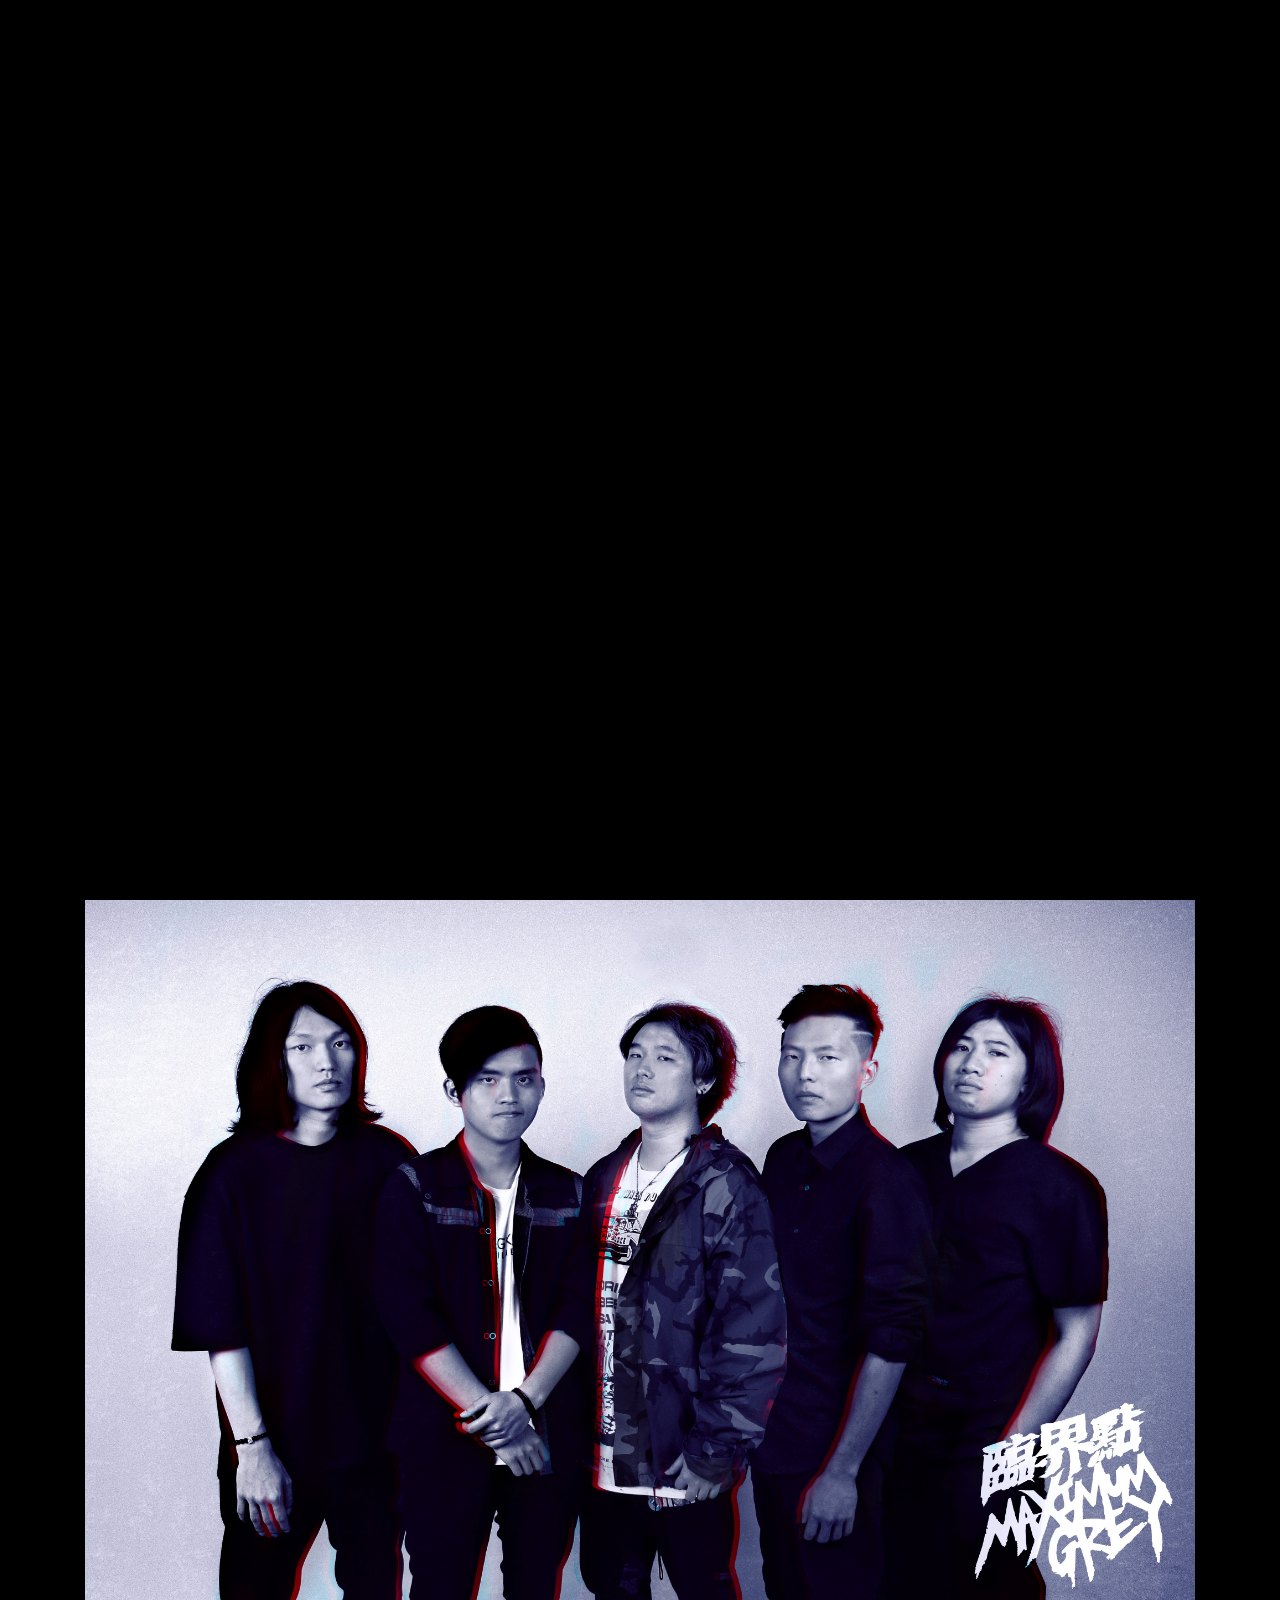
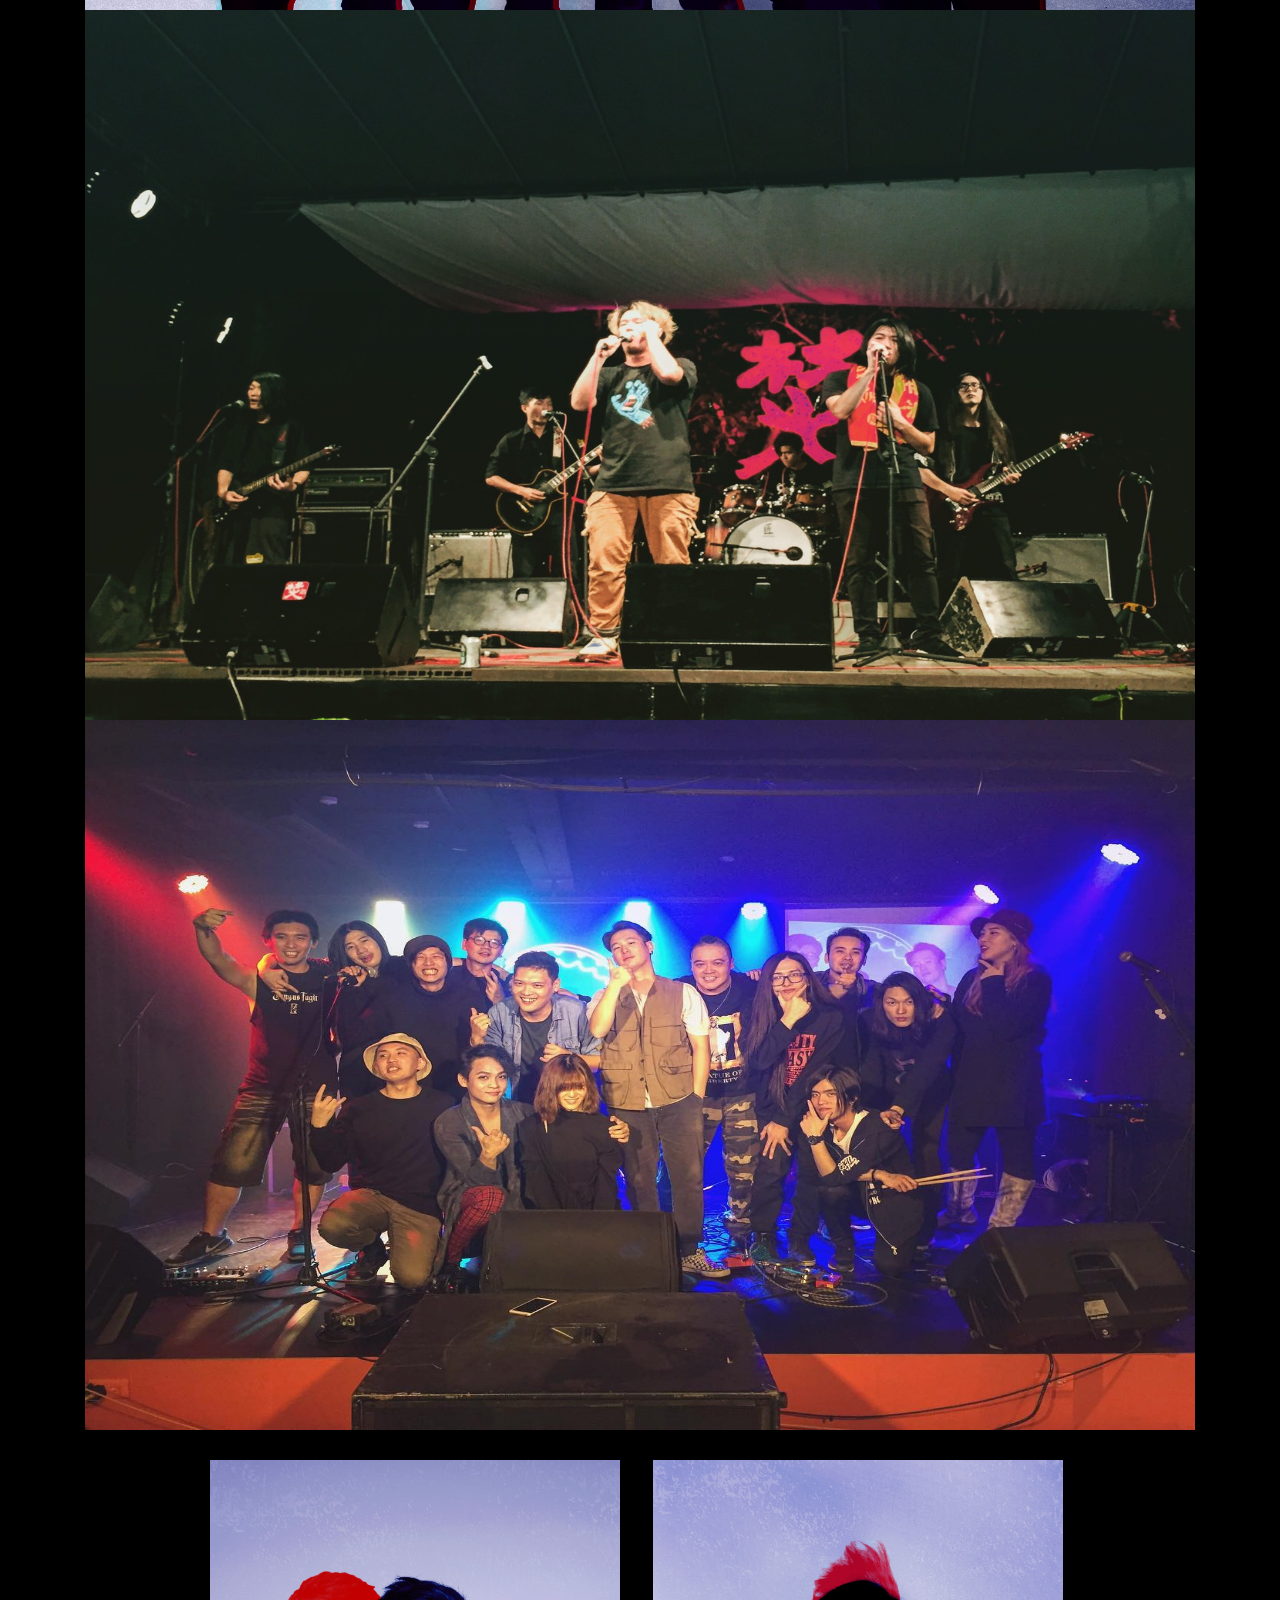
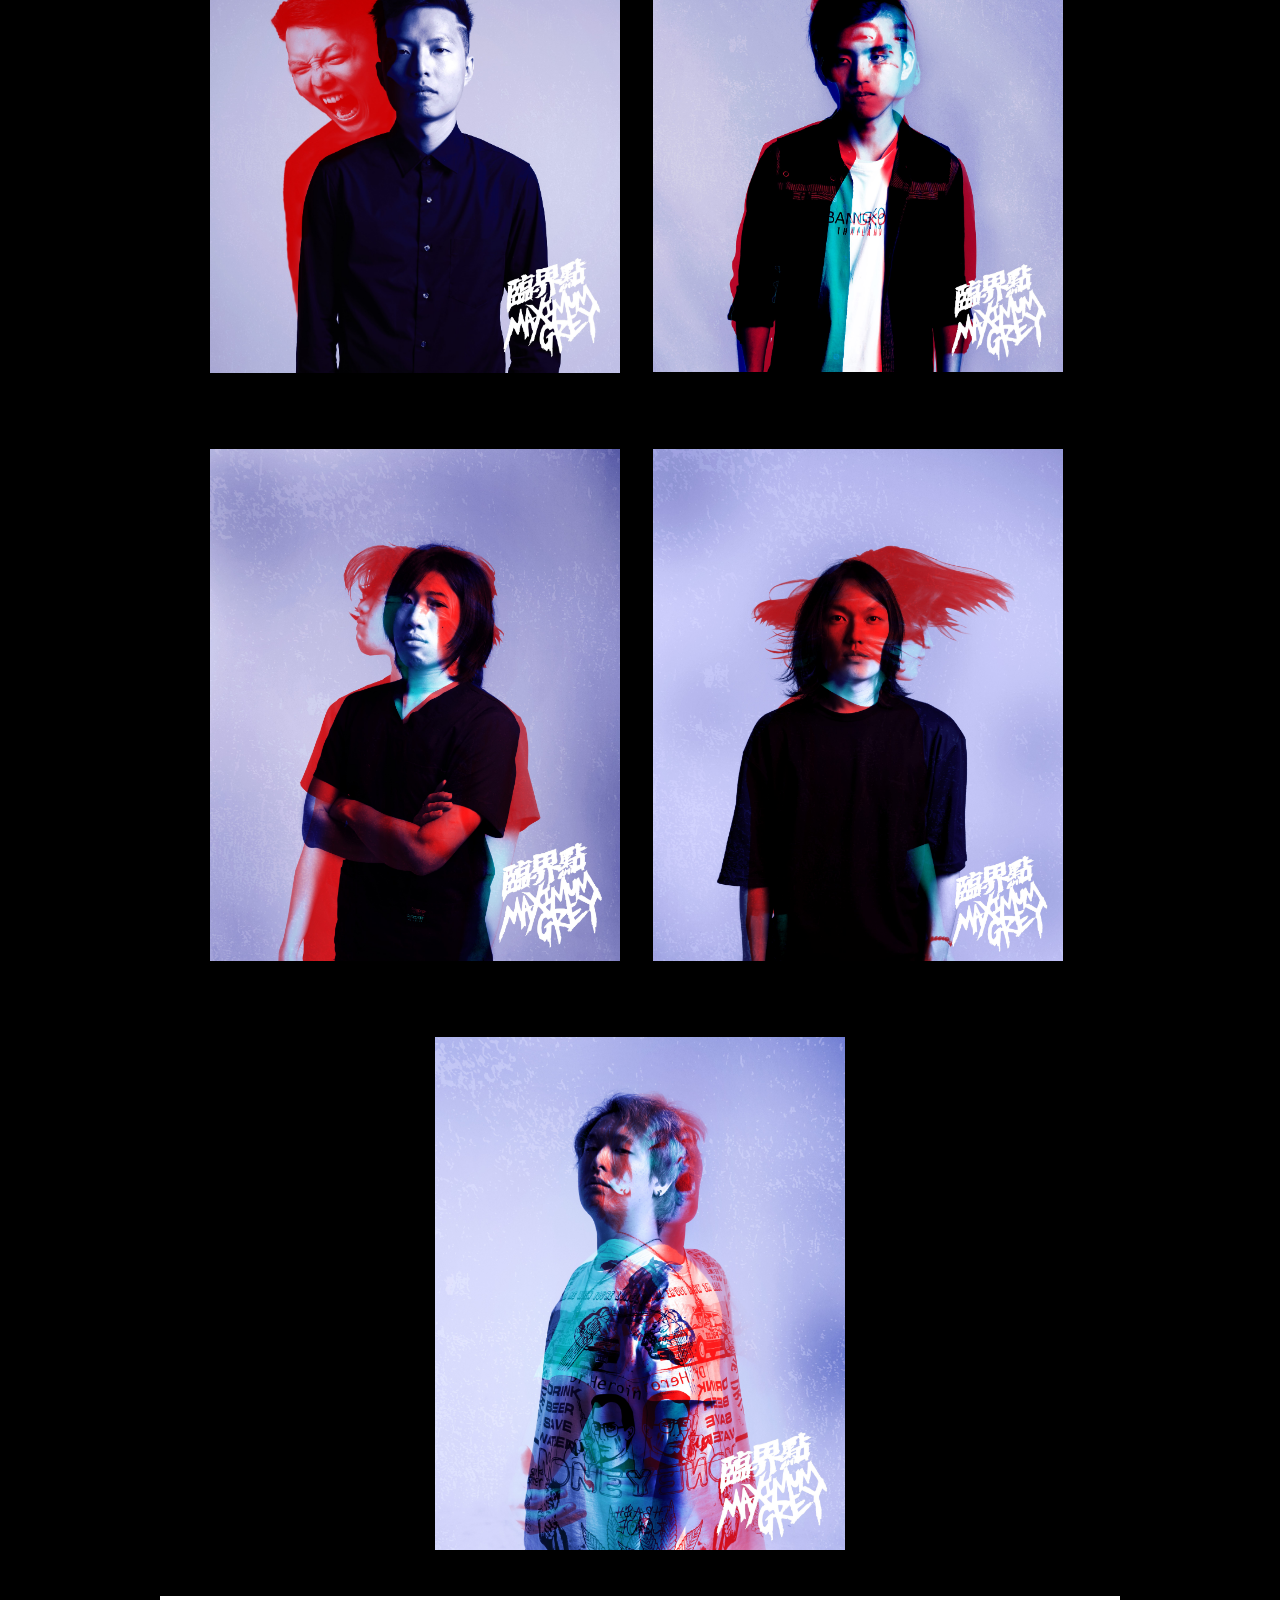
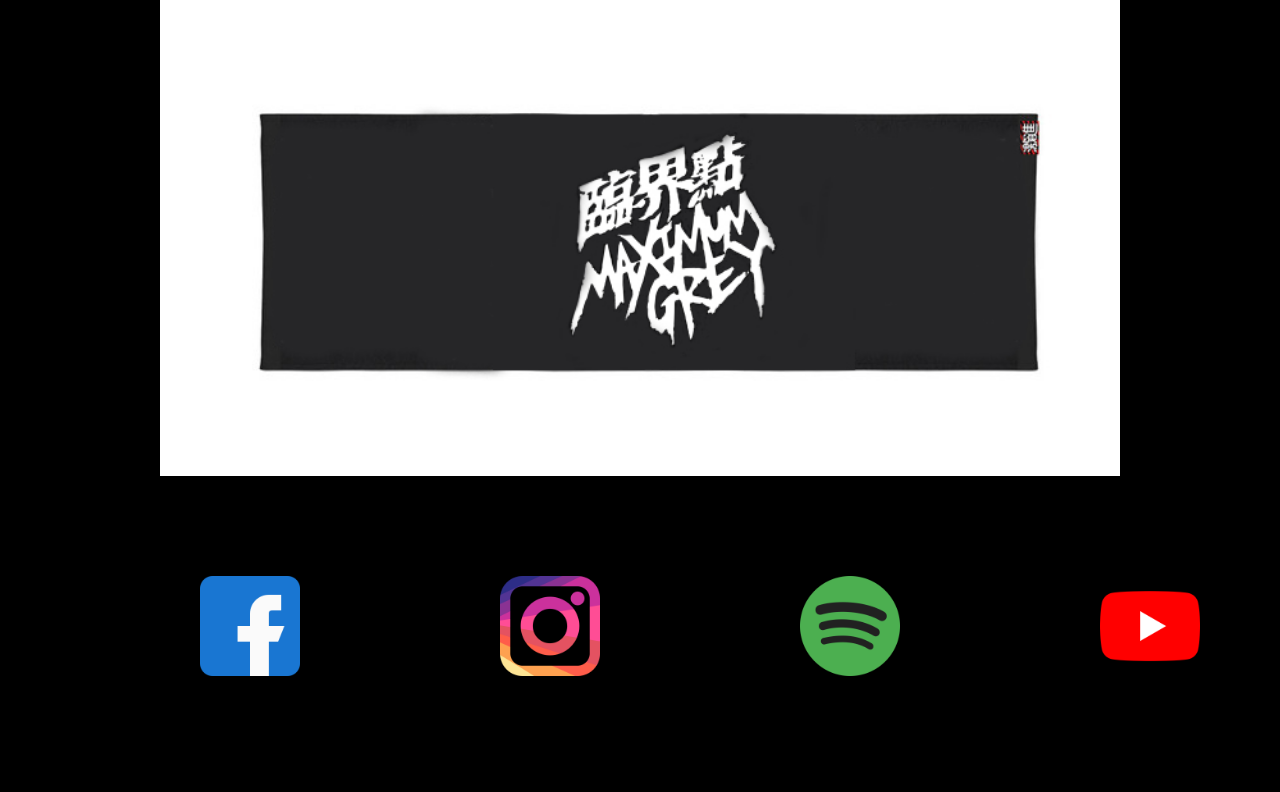
<file: index.html>
<!DOCTYPE html>
<html lang="en">

<head>
  <meta charset="UTF-8">
  <meta name="viewport" content="width=device-width, initial-scale=1.0">
  <meta http-equiv="X-UA-Compatible" content="ie=edge">
  <title>Maximum grey</title>
  <link rel="stylesheet" href="https://stackpath.bootstrapcdn.com/bootstrap/4.4.1/css/bootstrap.min.css">
  <link rel="stylesheet" href="css/max.css">
  <link href="https://fonts.googleapis.com/css?family=Noto+Sans+TC|Poiret+One&display=swap" rel="stylesheet">
  <link rel="stylesheet" href="css/fullpage.css">
</head>

<body>
  <div class="home">
    <div class="overlay">
      <div class="logo"></div>
    </div>
    <div class="empty">

      <nav class="list">
        <ul>
          <li class="NEWS"><a href="">NEWS</a></li>
          <li class="ABOUT_US"><a href="">ABOUT US</a></li>
          <li class="STORE"><a href="">STORE</a></li>
          <li class="COMMUNTY"><a href="">COMMUNTY</a></li>
        </ul>
      </nav>
    </div>
    <div id="fullpage">
      <div class="section">
        <div class="logo"></div>
      </div>
      <div class="section container" id="section0">
        <div class="slide" id="slide1">
          <div class="intro ">

            <img src="img/團照比例.jpg" class="d-block w-100" style="height: 710px;" alt="...">

          </div>
        </div>

        <div class="slide" id="slide2">

          <img src="img/比賽.jpg" class="d-block w-100" style="height: 710px;" alt="...">
        </div>
        <div class="slide" id="slide3">
          <img src="img/1207.jpg" class="d-block w-100" style="height: 710px;" alt="">
        </div>

      </div>

      <div class="section " id="section1">

        <div class="About_us">
          <ul>
            <li class="hsiao">
              <img src="img/蕭欸形象照FINAL.jpg" alt="">
                <p>Hsiao-Guitar</p>
            </li>
            <li class="zhang">
              <img src="img/震申形象照-有LOGO.jpg" alt="">
              <p>Zheng-Drums</p>
            </li>
          </ul>
        </div>
      </div>
      <div class="section " id="section2">
        <div class="About_us">
          <ul>
            <li class="eason">
              <img src="img/陰森形象照-LOGO.jpg" alt="">
              <p>Eason-Vocal</p>
            </li>
            <li class="pool">
              <img src="img/大哥形象照-logo.jpg" alt="">
              <p>Pool-Bass</p>
            </li>
          </ul>
        </div>
      </div>
      <div class="section " id="section3">
        <div class="About_us">
          <ul>
            <li class="fatguy">
              <img src="img/邦傑形象照-LOGO.jpg" alt="">
              <p>Jey-Vocal</p>
            </li>
          </ul>
        </div>
      </div>




      <div class="section " id="section4">
        <div class="store">
          <div class="towelHover">
            <div class="towel">
              <p>毛巾NT300</p>
            </div>
          </div>

        </div>
      </div>
      <div class="section " id="section5">
        <div class="communty">
          <ul>
            <li class="facebook"><a target="blank" href="https://www.facebook.com/maximumgrey.tw/"><img
                  src="img/001-facebook.png" style="width: 100px; height: 100px;" alt=""></a>
            </li>
            <li><a target="blank" href="https://www.instagram.com/maximum_grey/?igshid=o6c8vh2obu2j"><img
                  src="img/002-instagram.png" style="width: 100px; height: 100px;" alt=""></a></li>
            <li><a href=""><img src="img/003-spotify.png" style="width: 100px;height: 100px;" alt=""></a></li>
            <li><a href=""><img src="img/youtube.png" style="width: 100px; height: 100px;" alt=""></a></li>
          </ul>


        </div>

      </div>

    </div>
  </div>




  <!---------------- RWD ----------------->
  <div class="rwd">
    <div class="menu">
      <div class="icon">
        <div class="menuIcon">
          <span class="a"></span>
          <span class="b"></span>
          <span class="c"></span>
        </div>
      </div>
      <nav class="RWDlist">
        <ul>
          <li><a href="#page2">NEWS</a></li>
          <li><a href="#page3">ABOUT US</a></li>
          <li><a href="#page4">STORE</a></li>
          <li><a href="#page5">COMMUNTY</a></li>
        </ul>
      </nav>
    </div>
    <div class="RWDoverlay">
      <div class="RWDlogo"></div>
    </div>

    <div class="container">
      <div class="RWDlogo"></div>
      <h2 id="page2">NEWS</h2>
      <div id="carouselExampleIndicators" class="carousel slide" data-ride="carousel">
        <ol class="carousel-indicators">
          <li data-target="#carouselExampleIndicators" data-slide-to="0" class="active"></li>
          <li data-target="#carouselExampleIndicators" data-slide-to="1"></li>
          <li data-target="#carouselExampleIndicators" data-slide-to="2"></li>
        </ol>
        <div class="carousel-inner">
          <div class="carousel-item active">
            <img src="img/1207.jpg" class="d-block w-100" alt="...">
          </div>
          <div class="carousel-item">
            <img src="img/團照比例.jpg" class="d-block w-100" alt="...">
          </div>
          <div class="carousel-item">
            <img src="img/比賽.jpg" class="d-block w-100" alt="...">
          </div>
        </div>
        <a class="carousel-control-prev" href="#carouselExampleIndicators" role="button" data-slide="prev">
          <span class="carousel-control-prev-icon" aria-hidden="true"></span>
          <span class="sr-only">Previous</span>
        </a>
        <a class="carousel-control-next" href="#carouselExampleIndicators" role="button" data-slide="next">
          <span class="carousel-control-next-icon" aria-hidden="true"></span>
          <span class="sr-only">Next</span>
        </a>
      </div>
      <h2 id="page3">ABOUT US</h2>
      <ul>
        <li class="hsiao"></li>
        <div class="position">
          <p>蕭</p>
          <p class="en">A Guitar</p>
        </div>
        <li class="zhang"></li>
        <div class="position">
          <p>震紳</p>
          <p class="en">Drum</p>
        </div>
        <li class="pool"></li>
        <div class="position">
          <p>朴以撒</p>
          <p class="en">Bass</p>
        </div>
        <li class="eason"></li>
        <div class="position">
          <p>因森</p>
          <p class="en">Clean Vocal</p>
        </div>
        <li class="fatguy"></li>
        <div class="position">
          <p>跩哥</p>
          <p class="en">Scream Vocal</p>
        </div>
      </ul>
      <h2 id="page4">STORE</h2>
      <div class="towel"></div>
      <div class="position">
        <p>毛巾 售價</p>
        <p class="en">NT300</p>
      </div>
      <h2 id="page5">COMMUNTY</h2>
      <div class="link">
        <img src="img/001-facebook.png" alt="">
        <img src="img/002-instagram.png" alt="">
        <img src="img/003-spotify.png" alt="">
        <img src="img/youtube.png" alt="">
      </div>
      <p class="en">Copyright 2020</p>
    </div>
  </div>





  <!--------------- script --------------->



  <!-- 
  <script src="js/jquery-3.4.1.min.js"></script>
  <script src="js/popper.min.js"></script>
  <script src="js/bootstrap.min.js"></script> -->
  <script src="https://code.jquery.com/jquery-3.4.1.min.js"
    integrity="sha256-CSXorXvZcTkaix6Yvo6HppcZGetbYMGWSFlBw8HfCJo=" crossorigin="anonymous"></script>
  <script src="https://cdnjs.cloudflare.com/ajax/libs/popper.js/1.14.6/umd/popper.min.js"
    integrity="sha384-wHAiFfRlMFy6i5SRaxvfOCifBUQy1xHdJ/yoi7FRNXMRBu5WHdZYu1hA6ZOblgut"
    crossorigin="anonymous"></script>
  <script src="https://stackpath.bootstrapcdn.com/bootstrap/4.2.1/js/bootstrap.min.js"
    integrity="sha384-B0UglyR+jN6CkvvICOB2joaf5I4l3gm9GU6Hc1og6Ls7i6U/mkkaduKaBhlAXv9k"
    crossorigin="anonymous"></script>
  <script src="js/fullpage.js"></script>

  <script>
    $(window).on('load', function () {
      $(".overlay .logo").animate({ "opacity": 1, 'top': '0' }, 1000, function () {
        $(".overlay").fadeOut();

      });

    });
    // if($(window).width()>992){
    if ($(window).width() > 1025) {

      var myFullpage = new fullpage('#fullpage', {
        responsiveWidth: 1025,
        // anchors: ['firstPage', 'secondPage', '3rdPage'],
        // sectionsColor: ['#C63D0F', '#1BBC9B', '#7E8F7C'],
        scrollBar: true
      });
    }

    ////////////////////////////////////////////////////////////////////////

    let navTop = $("#section0").offset().top - 5;
    console.log(navTop);
    $(window).scroll(function () {
      // console.log($(window).scrollTop());
      if (navTop < $(window).scrollTop()) {
        $(".list").addClass("fixed");
      } else {
        $(".list").removeClass("fixed");

      }
    });

    $(window).resize(function () {
      console.log('test');
      if ($(window).width() > 1025) {

        var myFullpage = new fullpage('#fullpage', {
          responsiveWidth: 1025,
          // anchors: ['firstPage', 'secondPage', '3rdPage'],
          // sectionsColor: ['#C63D0F', '#1BBC9B', '#7E8F7C'],
          scrollBar: true
        });
        let navTop = $("#section0").offset().top - 5;
        console.log(navTop);
        $(window).scroll(function () {
          // console.log($(window).scrollTop());
          if (navTop < $(window).scrollTop()) {
            $(".list").addClass("fixed");
          } else {
            $(".list").removeClass("fixed");

          }
        });
      }
    });


    $(window).scroll(function () {
      // console.log($(window).scrollTop());
      // if($(window).scrollTop()>1){
      //   $("body, html").animate({scrollTop:"1440px"})
      // }
      // $(window).switch('About_us' , function(){

      // })
    });

    //變數
    let newsTop     = $('#section0').offset().top;
    let about_us    = $('#section1').offset().top;
    let storeTop    = $('#section4').offset().top;
    let communtyTop = $('#section5').offset().top;

    //news
    $('.NEWS a').click(function (e) {
      e.preventDefault();
      console.log(newsTop);
      $('html, body').animate({
        scrollTop: newsTop
      })
    });

    //about us
    $('.ABOUT_US a').click(function (e) {
      e.preventDefault();
      $('html , body').animate({
        scrollTop: about_us
      })
    });

    //store
    $('.STORE a').click(function (e) {
      e.preventDefault();
      $('html, body').animate({
        scrollTop: storeTop
      })
    })

    //communty
    $('.COMMUNTY a').click(function (e) {
      e.preventDefault();
      $('html, body').animate({
        scrollTop: communtyTop
      })
    })

    $('.list>ul>li>a').click(function () {

      $('.list>ul>li>a').removeClass('nav-color active');
      $(this).addClass('nav-color active')
    });

    //////////////RWDicon//////////////////

    $('.icon').click(function () {
      if ($('.RWDlist').hasClass('active')) {
        $('.RWDlist').removeClass('active')
        $('.RWDlist').slideDown()
        // $('.icon').find('span').removeClass('menuIcon');
        $('.icon').find('span').addClass('switch');
      } else {
        $('.RWDlist').addClass('active')
        $('.RWDlist').slideUp()
        $('.icon').find('span').removeClass('switch');
        // $('.icon').find('span').addClass('menuIcon');
      }
    })

    $(".RWDlist>ul>li").click(function () {
      let thisHeight = $(this).find("a").attr('href');
      $('body, html').animate({ scrollTop: $(thisHeight).offset().top });
    });

   
  </script>
</body>

</html>
</file>
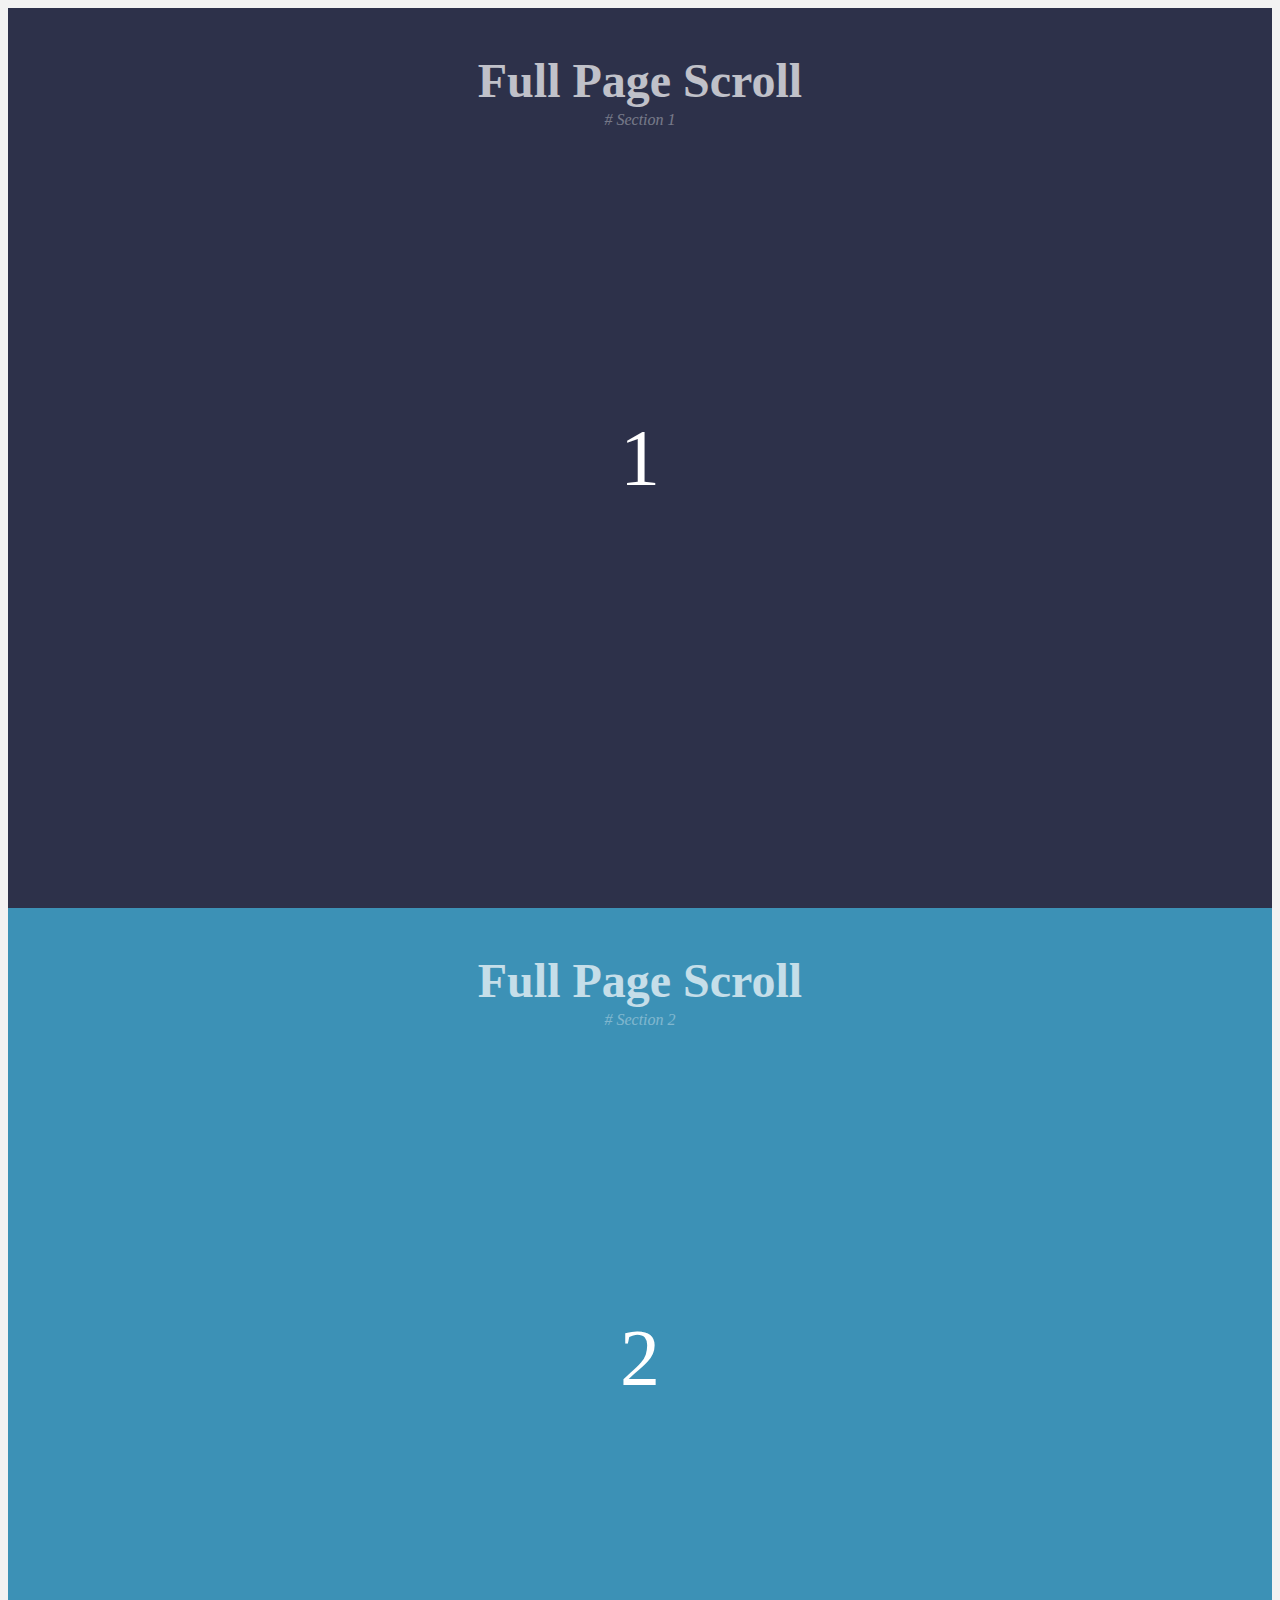
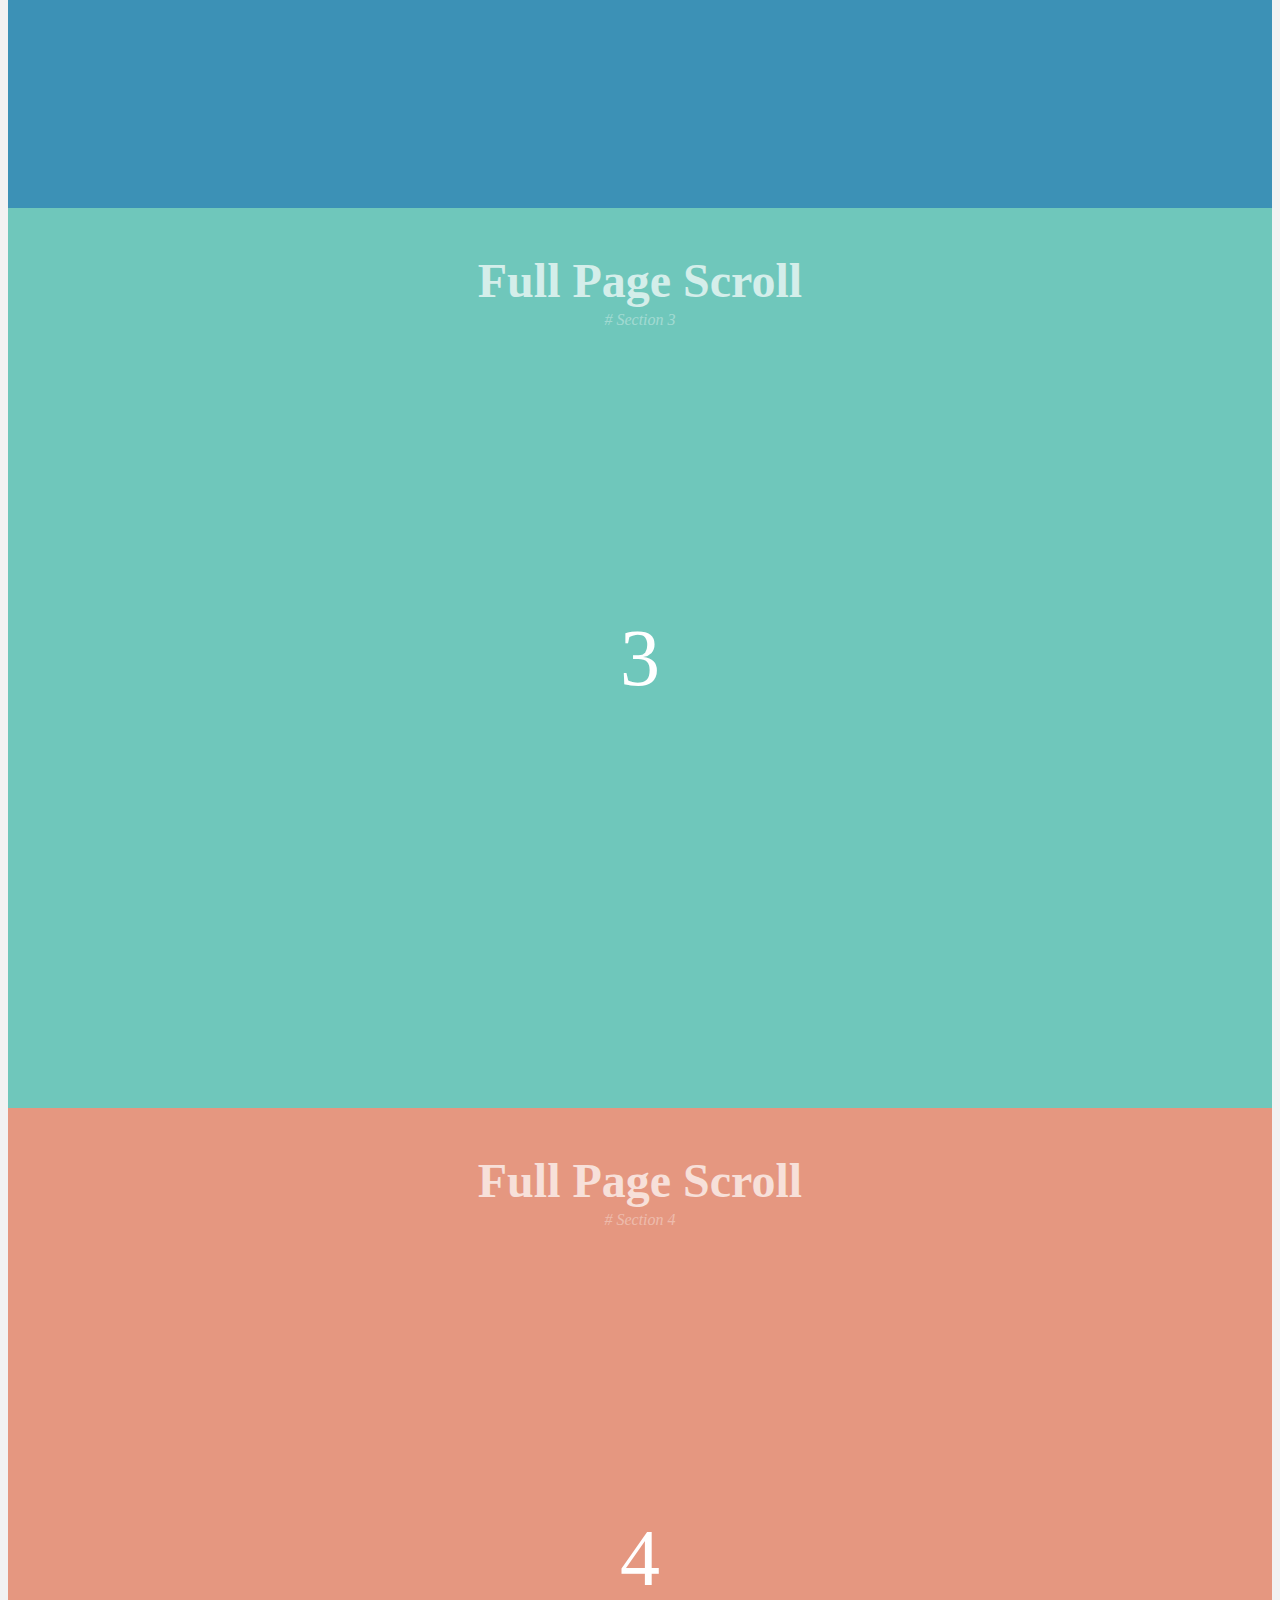
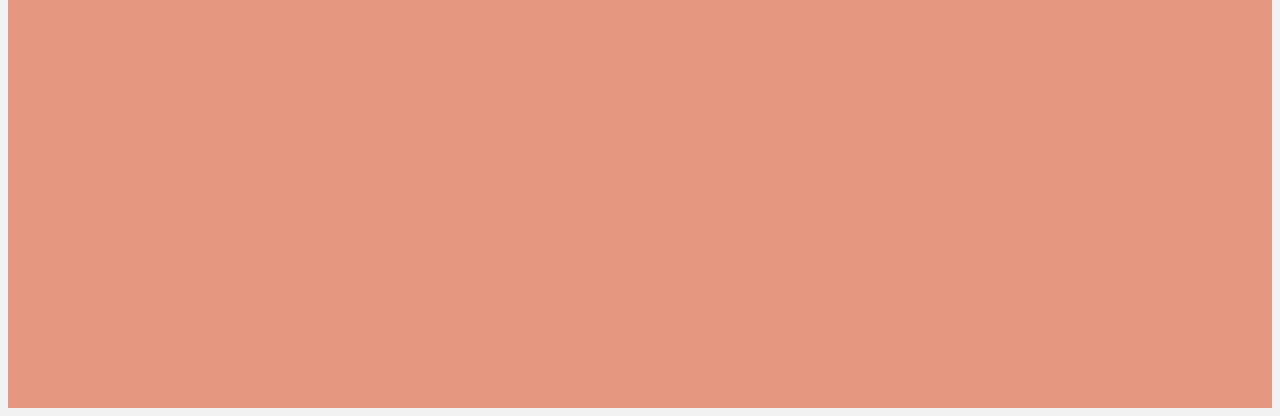
<file: rhguaehgr.html>
<!DOCTYPE html>
<html lang="en">
<head>
    <meta charset="UTF-8">
    <meta name="viewport" content="width=device-width, initial-scale=1.0">
    <title>Document</title>
    <style>*, *:before, *::after {
        box-sizing: border-box;
      }
      
      body {
        color: #222;
        text-align: center;
        background-color: #f2f2f2;
        min-height: 100vh;
        overflow: hidden;
      }
      
      section {
        height: 100vh;
        position: relative;
      }
      section:nth-of-type(1) {
        background-color: #2d314a;
      }
      section:nth-of-type(2) {
        background-color: #3c91b6;
      }
      section:nth-of-type(3) {
        background-color: #6fc7bb;
      }
      section:nth-of-type(4) {
        background-color: #e59780;
      }
      section h1 {
        font-size: 3em;
        color: #fff;
        padding-top: 5vh;
        margin-top: 0;
        opacity: 0.7;
      }
      section h1 span {
        font: italic 300 1rem/1.5 calibri;
        display: block;
        opacity: 0.5;
      }
      section p {
        color: #fff;
        font-size: 5rem;
        margin: 0;
        position: absolute;
        left: 50%;
        top: 50%;
        -webkit-transform: translate(-50%, -50%);
                transform: translate(-50%, -50%);
      }
      </style>
</head>
<body>
    
<section>
    <h1>
       Full Page Scroll<span># Section 1</span></h1>
    <p>1</p>
  </section>
  <section>
    <h1>
       Full Page Scroll<span># Section 2</span></h1>
    <p>2</p>
  </section>
  <section>
    <h1>
       Full Page Scroll<span># Section 3</span></h1>
    <p>3</p>
  </section>
  <section>
    <h1>
       Full Page Scroll<span># Section 4</span></h1>
    <p>4</p>
  </section>
  <script src="https://cdnjs.cloudflare.com/ajax/libs/jquery/3.3.1/jquery.min.js"></script>
  <script>
      const $body = (window.opera) ? (document.compatMode == "CSS1Compat" ? $('html') : $('body')) : $('html,body'),
      $section = $('section');

var numOfPages = $section.length - 1, //取得section的數量
    curPage = 0, //初始頁
    scrollLock = false;

function scrollPage() {
  //滑鼠滾動
  $(document).on("mousewheel DOMMouseScroll", function(e) {
    if (scrollLock) return;
    if (e.originalEvent.wheelDelta > 0 || e.originalEvent.detail < 0)
      navigateUp();
    else
      navigateDown();
  });
  //鍵盤上下鍵
  $(document).on("keydown", function(e) {
    if (scrollLock) return;
    if (e.which === 38)
      navigateUp();
    else if (e.which === 40)
      navigateDown();
  });
}

function pagination() {
  scrollLock = true;
  $body.stop().animate({
    scrollTop: $section.eq(curPage).offset().top
  }, 400, 'swing', function(){
    scrollLock = false;
  });
};

function navigateUp () {
  if (curPage === 0) return;
  curPage--;
  pagination();
};

function navigateDown() {
  if (curPage === numOfPages) return;
  curPage++;
  pagination();
};


$(function() {
  scrollPage();
});
  </script>
</body>
</html>
</file>
<file: css/max.css>
* {
    box-sizing: border-box;
    margin: 0;
    padding: 0;
    list-style: none;
}

body {
    background-color: black;
}

.container {
    /* height: 100vh; */
    max-width: 1140px;
}


.overlay {
    width: 100vw;
    height: 100vh;
    background-color: black;
    position: fixed;
    top: 0;
    left: 0;
    z-index: 999;
    /* display: none; */
}

.overlay .logo {
    position: absolute;
    top: -5%;
    height: 100%;
    width: calc(100% - 18px);
    opacity: 0;
}

.logo {
    background-image: url(../img/logo.jpg);
    background-position: center;
    background-size: contain;
    background-repeat: no-repeat;
    width: 100%;
    height: 100vh;
}

.empty {
    position: relative;
    /* height: 1px; */
}

.list {
    display: none;
    position: absolute;
    /* display: flex; */
    top: 0;
    left: 0;
    z-index: 999;
    flex-direction: column;
    height: 100%;
    background-color: rgba(0, 0, 0, 0.5);
}

.list a {
    line-height: 100px;
    margin: 50px;
    font-family: 'Poiret One', cursive;
    color: aliceblue;
    text-decoration: none;
}

.list a:hover {
    color: rgb(209, 35, 35);
    transition: all 0.5s;
}

.color {
    line-height: 100px;
    margin: 50px;
    font-family: 'Poiret One', cursive;
    color: rgb(209, 35, 35);
    text-decoration: none;
}

/* .nav-color{
    color: rgb(255,255,255);

} */
.nav-color.active {
    color: rgb(209, 35, 35);

}

.nav-color:hover {
    color: rgb(209, 35, 35);

}

.fixed {
    position: fixed;
    top: 0;
    left: 0;
    z-index: 99;
    display: block;
}

.About_us {
    margin: auto;
    max-width: 1600px;
    /* margin: 850px 0px 0 225px; */
}

.About_us>ul {
    display: flex;
    flex-wrap: wrap;
}

.About_us li {
    margin: 30px auto;
    margin-left: 10px;
}

.font {
    width: 100%;
    display: flex;
    justify-content: center;
}

.About_us>ul>li>p {
    font-size: 30px;
    font-family: 'Poiret One', cursive;
}

.About_us li:last-child {
    margin: 30px auto;
}

p {
    text-align: center;
    font-family: 'Noto Sans TC', sans-serif;
    /* font-family: 'Poiret One', cursive; */
    color: aliceblue;
}

.store {
    max-width: 100%;
    width: 100%;
}

.towel {
    background-image: url(../img/毛巾.jpg);
    background-repeat: no-repeat;
    background-size: 100%;
    background-position: center;
    margin: 0 auto;
    padding-bottom: 50%;
}

.towel>p {
    line-height: 100px;
    font-size: 30px;
}

.communty ul {
    display: flex;
    justify-content: space-around;
    /* margin-top: 400px; */
    margin-left: 100px;
}

.communty li {
    margin: 100px;
}

.communty a {
    display: block;
}
/* 
.communty>.facebook>a>img:hover {
    background-image: url(../img/facebook.png);

    width: 100px;
    height: 100px;
} */

@media screen and (min-width:768px) {
    .About_us {
        margin: 0 200px;
    }

    .About_us li {
        width: calc(100% / 2 - 30px);
        position: relative;
        overflow: hidden;

    }

    .About_us li:hover p {
        left: 0;
        font-size: 30px;
    }

    .About_us li img {
        width: 100%;
    }

    .About_us li p {
        display: block;
        position: absolute;
        /* width: 520px; */
        height: 100%;
        width: 100%;
        top: 0%;
        left: -100%;
        transition: 0.8s;
        background-color: darkred;
        opacity: 0.3;
        /* margin-left: 10px; */
    }

    .towelHover {
        width: 75%;
        margin: auto;
        position: relative;
        overflow: hidden;
    }

    .towel p {
        display: block;
        position: absolute;
        /* width: 520px; */
        height: 100%;
        width: 100%;
        top: 0%;
        left: -100%;
        transition: 0.8s;
        background-color: darkred;
        opacity: 0.3;
    }

    .towel:hover p {
        left: 0;
    }

}

.rwd {
    display: none;
}

/*/////////////////RWD/////////////////*/

@media screen and (max-width:1025px) {
    body {
        background-color: black;
    }

    .home {
        display: none;
    }

    .rwd {
        display: block;
    }

    .menu {
        position: fixed;
        top: 0;
        width: 100%;
        max-width: 100%;
        z-index: 999;
        /* opacity: 0.6; */
    }

    .RWDoverlay {
        position: fixed;
        width: 100%;
        height: 100vh;
        padding-bottom: 100%;
        background-color: black;
        left: 0;
        top: 0;
        display: none;
        /* z-index: 99; */
    }


    .RWDlogo {
        margin-top: 10%;
        background-image: url(../img/logo.jpg);
        width: 100%;
        /* height: 100vh; */
        padding-bottom: 90%;
        background-position: center;
        background-repeat: no-repeat;
        background-size: contain;
    }


    .RWDlist {
        display: none;

    }


    /* .menuIcon {
        background-image: url(../img/menu_icon-01.png);
        background-position: center;
        position: fixed;
        left: 0;
        top: 0;
        background-color: rgba(0, 0, 0, 0.842);
        background-repeat: no-repeat;
        background-size: 40px;
        width: 100%;
        height: 50px;
    } */

    /* .cross {
        background-image: url(../img/XX.png);
        background-position: center;
        position: fixed;
        left: 0;
        top: 0;
        background-color: rgba(0, 0, 0, 0.842);
        background-repeat: no-repeat;
        background-size: 40px;
        width: 100%;
        height: 50px;
    } */

    .switch.a {
        position: absolute;
        top: 25px;
        left: 0;
        /* right: 40%; */
        transform: translateY(0px);
        transform: rotate(45deg);
    }

    .a {
        position: absolute;
        top: 25%;
        transition: 0.8s;
    }
    .switch.b{
        display: none;
    }

    .b {
        position: absolute;
        top: 50%;
        transition: 0.8s;

    }

    .switch.c {
        position: absolute;
        /* bottom: 0; */
        top: 25px;
        left: 0;
        /* right: 40%; */
        transform: translateY(30px);
        transform: rotate(-45deg);
    }
    .c{
        position: absolute;
        top: 75%;
        transition: 0.8s;

    }
    .menuIcon {
        display: block;
        width: 50px;
        height: 50px;
        margin: 0 auto;
        /* background-color: rgba(0, 0, 0, 0.616);  */
        position: relative;
    }
    span {
        display: block;
        border-bottom: 5px white solid;
        width: 50px;
        border-radius: 99em;
    }


    .cross {
        position: relative;
        margin: 0 auto;
    }
    .icon{
        background-color: rgba(0, 0, 0, 0.75);
    }
    .menuIcon img {
        width: 80%;
        margin: auto;
    }

    .RWDlist a {

        line-height: 100px;
        /* margin: 50px; */
        font-family: 'Poiret One', cursive;
        color: rgb(207, 73, 73);
        text-decoration: none;
    }

    .RWDlist li {
        /* margin-top: 10px; */
        background-color: rgba(0, 0, 0, 0.9);
        text-align: center;
        /* width: 250%; */
    }

    .RWDlist li:first-child {
        /* margin-top: 10px; */
    }



    h2 {
        font-family: 'Poiret One', cursive;
        color: blanchedalmond;
        margin-top: 20%;
    }

    ul {
        max-width: 100%;
    }

    .position {
        width: 100%;
        display: flex;
        justify-content: center;
    }

    p {
        color: blanchedalmond;
        text-align: center;
        font-family: 'Noto Sans TC', sans-serif;
    }

    .en {
        font-family: 'Poiret One', cursive;
    }

    ul>.hsiao {
        background-image: url(../img/蕭欸形象照FINAL.jpg);
        background-size: contain;
        background-repeat: no-repeat;
        background-position: center;
        width: 100%;
        margin: 0 auto;
        padding-bottom: 100%;
    }

    ul>.zhang {
        background-image: url(../img/震申形象照-有LOGO.jpg);
        background-size: contain;
        background-repeat: no-repeat;
        background-position: center;
        width: 100%;
        margin: 0 auto;
        padding-bottom: 100%;
    }

    ul>.pool {
        background-image: url(../img/大哥形象照-logo.jpg);
        background-size: contain;
        background-repeat: no-repeat;
        background-position: center;
        width: 100%;
        margin: 0 auto;
        padding-bottom: 100%;
    }

    ul>.eason {
        background-image: url(../img/陰森形象照-LOGO.jpg);
        background-size: contain;
        background-repeat: no-repeat;
        background-position: center;
        width: 100%;
        margin: 0 auto;
        padding-bottom: 100%;
    }

    ul>.fatguy {
        background-image: url(../img/邦傑形象照-LOGO.jpg);
        background-size: contain;
        background-repeat: no-repeat;
        background-position: center;
        width: 100%;
        margin: 0 auto;
        padding-bottom: 100%;
    }

    .towel {
        background-image: url(../img/毛巾.jpg);
        background-size: contain;
        background-repeat: no-repeat;
        background-position: center;
        width: 100%;
        margin: 0 auto;
        padding-bottom: 100%;
    }

    .link {
        display: flex;
        flex-direction: column;
        align-items: center;
    }

    .link img {
        max-width: 100%;
        width: 25%;
        padding-bottom: 20%;
    }

    .link img:first-child {
        margin-top: 15%;
    }
}

@media screen and (max-width:414px) {
    body {
        background-color: black;
    }

    .home {
        display: none;
    }

    .rwd {
        display: block;
    }

    .menu {
        position: fixed;
        top: 0;
        width: 100%;
        max-width: 100%;
        z-index: 999;
        /* opacity: 0.6; */
    }

    .RWDoverlay {
        position: fixed;
        width: 100%;
        height: 100vh;
        padding-bottom: 100%;
        background-color: black;
        left: 0;
        top: 0;
        display: none;
        /* z-index: 99; */
    }


    .RWDlogo {
        margin-top: 10%;
        background-image: url(../img/logo.jpg);
        width: 100%;
        /* height: 100vh; */
        padding-bottom: 90%;
        background-position: center;
        background-repeat: no-repeat;
        background-size: contain;
    }


    .RWDlist {
        display: none;
    }
    .icon{
        background-color: rgba(0, 0, 0, 0.616);
    }

    .menuIcon {
        display: block;
        width: 50px;
        height: 50px;
        margin: 0 auto;
        /* background-color: rgba(0, 0, 0, 0.616); */
        position: relative;
    }

    span {
        display: block;
        border-bottom: 5px white solid;
        width: 50px;
        border-radius: 99em;
    }


    .cross {
        position: relative;
        margin: 0 auto;
    }

    /* .menuIcon img {
        width: 80%;
        margin: auto;
    } */

    .switch.a {
        position: absolute;
        top: 25px;
        left: 0;
        /* right: 40%; */
        transform: translateY(0px);
        transform: rotate(45deg);
    }

    .a {
        position: absolute;
        top: 25%;
        transition: 0.8s;
    }
    .switch.b{
        display: none;
    }

    .b {
        position: absolute;
        top: 50%;
        transition: 0.8s;

    }

    .switch.c {
        position: absolute;
        /* bottom: 0; */
        top: 25px;
        left: 0;
        /* right: 40%; */
        transform: translateY(30px);
        transform: rotate(-45deg);
    }
    .c{
        position: absolute;
        top: 75%;
        transition: 0.8s;

    }

    .RWDlist a {

        /* line-height: 100px; */
        /* margin: 50px; */
        font-family: 'Poiret One', cursive;
        color: rgb(236, 86, 86);
        text-decoration: none;
    }

    .RWDlist li {
        /* margin-top: 10px; */
        background-color: rgba(0, 0, 0, 0.9);
        text-align: center;
        width: 100%;
    }

    .RWDlist li:first-child {
        /* margin-top: 50px; */
    }



    h2 {
        font-family: 'Poiret One', cursive;
        color: blanchedalmond;
        margin-top: 20%;
    }

    ul {
        max-width: 100%;
    }

    .position {
        width: 100%;
        display: flex;
        justify-content: center;
    }

    p {
        color: blanchedalmond;
        text-align: center;
        font-family: 'Noto Sans TC', sans-serif;
    }

    .en {
        font-family: 'Poiret One', cursive;
    }

    ul>.hsiao {
        background-image: url(../img/蕭欸形象照FINAL.jpg);
        background-size: contain;
        background-repeat: no-repeat;
        background-position: center;
        width: 100%;
        margin: 0 auto;
        padding-bottom: 100%;
    }

    ul>.zhang {
        background-image: url(../img/震申形象照-有LOGO.jpg);
        background-size: contain;
        background-repeat: no-repeat;
        background-position: center;
        width: 100%;
        margin: 0 auto;
        padding-bottom: 100%;
    }

    ul>.pool {
        background-image: url(../img/大哥形象照-logo.jpg);
        background-size: contain;
        background-repeat: no-repeat;
        background-position: center;
        width: 100%;
        margin: 0 auto;
        padding-bottom: 100%;
    }

    ul>.eason {
        background-image: url(../img/陰森形象照-LOGO.jpg);
        background-size: contain;
        background-repeat: no-repeat;
        background-position: center;
        width: 100%;
        margin: 0 auto;
        padding-bottom: 100%;
    }

    ul>.fatguy {
        background-image: url(../img/邦傑形象照-LOGO.jpg);
        background-size: contain;
        background-repeat: no-repeat;
        background-position: center;
        width: 100%;
        margin: 0 auto;
        padding-bottom: 100%;
    }

    .towel {
        background-image: url(../img/毛巾.jpg);
        background-size: contain;
        background-repeat: no-repeat;
        background-position: center;
        width: 100%;
        margin: 0 auto;
        padding-bottom: 100%;
    }

    .link {
        display: flex;
        flex-direction: column;
        align-items: center;
    }

    .link img {
        max-width: 100%;
        width: 25%;
        padding-bottom: 20%;
    }

    .link img:first-child {
        margin-top: 15%;
    }
}
</file>
<file: css/fullpage.css>
/*!
 * fullPage 3.0.8
 * https://github.com/alvarotrigo/fullPage.js
 *
 * @license GPLv3 for open source use only
 * or Fullpage Commercial License for commercial use
 * http://alvarotrigo.com/fullPage/pricing/
 *
 * Copyright (C) 2018 http://alvarotrigo.com/fullPage - A project by Alvaro Trigo
 */
html.fp-enabled,
.fp-enabled body {
    margin: 0;
    padding: 0;
    overflow:hidden;

    /*Avoid flicker on slides transitions for mobile phones #336 */
    -webkit-tap-highlight-color: rgba(0,0,0,0);
}
.fp-section {
    position: relative;
    -webkit-box-sizing: border-box; /* Safari<=5 Android<=3 */
    -moz-box-sizing: border-box; /* <=28 */
    box-sizing: border-box;
}
.fp-slide {
    float: left;
}
.fp-slide, .fp-slidesContainer {
    height: 100%;
    display: block;
}
.fp-slides {
    z-index:1;
    height: 100%;
    overflow: hidden;
    position: relative;
    -webkit-transition: all 0.3s ease-out; /* Safari<=6 Android<=4.3 */
    transition: all 0.3s ease-out;
}
.fp-section.fp-table, .fp-slide.fp-table {
    display: table;
    table-layout:fixed;
    width: 100%;
}
.fp-tableCell {
    display: table-cell;
    vertical-align: middle;
    width: 100%;
    height: 100%;
}
.fp-slidesContainer {
    float: left;
    position: relative;
}
.fp-controlArrow {
    -webkit-user-select: none; /* webkit (safari, chrome) browsers */
    -moz-user-select: none; /* mozilla browsers */
    -khtml-user-select: none; /* webkit (konqueror) browsers */
    -ms-user-select: none; /* IE10+ */
    position: absolute;
    z-index: 4;
    top: 50%;
    cursor: pointer;
    width: 0;
    height: 0;
    border-style: solid;
    margin-top: -38px;
    -webkit-transform: translate3d(0,0,0);
    -ms-transform: translate3d(0,0,0);
    transform: translate3d(0,0,0);
}
.fp-controlArrow.fp-prev {
    left: 15px;
    width: 0;
    border-width: 38.5px 34px 38.5px 0;
    border-color: transparent #fff transparent transparent;
}
.fp-controlArrow.fp-next {
    right: 15px;
    border-width: 38.5px 0 38.5px 34px;
    border-color: transparent transparent transparent #fff;
}
.fp-scrollable {
    overflow: hidden;
    position: relative;
}
.fp-scroller{
    overflow: hidden;
}
.iScrollIndicator{
    border: 0 !important;
}
.fp-notransition {
    -webkit-transition: none !important;
    transition: none !important;
}
#fp-nav {
    position: fixed;
    z-index: 100;
    margin-top: -32px;
    top: 50%;
    opacity: 1;
    -webkit-transform: translate3d(0,0,0);
}
#fp-nav.fp-right {
    right: 17px;
}
#fp-nav.fp-left {
    left: 17px;
}
.fp-slidesNav{
    position: absolute;
    z-index: 4;
    opacity: 1;
    -webkit-transform: translate3d(0,0,0);
    -ms-transform: translate3d(0,0,0);
    transform: translate3d(0,0,0);
    left: 0 !important;
    right: 0;
    margin: 0 auto !important;
}
.fp-slidesNav.fp-bottom {
    bottom: 17px;
}
.fp-slidesNav.fp-top {
    top: 17px;
}
#fp-nav ul,
.fp-slidesNav ul {
  margin: 0;
  padding: 0;
}
#fp-nav ul li,
.fp-slidesNav ul li {
    display: block;
    width: 14px;
    height: 13px;
    margin: 7px;
    position:relative;
}
.fp-slidesNav ul li {
    display: inline-block;
}
#fp-nav ul li a,
.fp-slidesNav ul li a {
    display: block;
    position: relative;
    z-index: 1;
    width: 100%;
    height: 100%;
    cursor: pointer;
    text-decoration: none;
}
#fp-nav ul li a.active span,
.fp-slidesNav ul li a.active span,
#fp-nav ul li:hover a.active span,
.fp-slidesNav ul li:hover a.active span{
    height: 12px;
    width: 12px;
    margin: -6px 0 0 -6px;
    border-radius: 100%;
 }
#fp-nav ul li a span,
.fp-slidesNav ul li a span {
    border-radius: 50%;
    position: absolute;
    z-index: 1;
    height: 4px;
    width: 4px;
    border: 0;
    background: #333;
    left: 50%;
    top: 50%;
    margin: -2px 0 0 -2px;
    -webkit-transition: all 0.1s ease-in-out;
    -moz-transition: all 0.1s ease-in-out;
    -o-transition: all 0.1s ease-in-out;
    transition: all 0.1s ease-in-out;
}
#fp-nav ul li:hover a span,
.fp-slidesNav ul li:hover a span{
    width: 10px;
    height: 10px;
    margin: -5px 0px 0px -5px;
}
#fp-nav ul li .fp-tooltip {
    position: absolute;
    top: -2px;
    color: #fff;
    font-size: 14px;
    font-family: arial, helvetica, sans-serif;
    white-space: nowrap;
    max-width: 220px;
    overflow: hidden;
    display: block;
    opacity: 0;
    width: 0;
    cursor: pointer;
}
#fp-nav ul li:hover .fp-tooltip,
#fp-nav.fp-show-active a.active + .fp-tooltip {
    -webkit-transition: opacity 0.2s ease-in;
    transition: opacity 0.2s ease-in;
    width: auto;
    opacity: 1;
}
#fp-nav ul li .fp-tooltip.fp-right {
    right: 20px;
}
#fp-nav ul li .fp-tooltip.fp-left {
    left: 20px;
}
.fp-auto-height.fp-section,
.fp-auto-height .fp-slide,
.fp-auto-height .fp-tableCell{
    height: auto !important;
}

.fp-responsive .fp-auto-height-responsive.fp-section,
.fp-responsive .fp-auto-height-responsive .fp-slide,
.fp-responsive .fp-auto-height-responsive .fp-tableCell {
    height: auto !important;
}

/*Only display content to screen readers*/
.fp-sr-only{
    position: absolute;
    width: 1px;
    height: 1px;
    padding: 0;
    overflow: hidden;
    clip: rect(0, 0, 0, 0);
    white-space: nowrap;
    border: 0;
}
</file>
